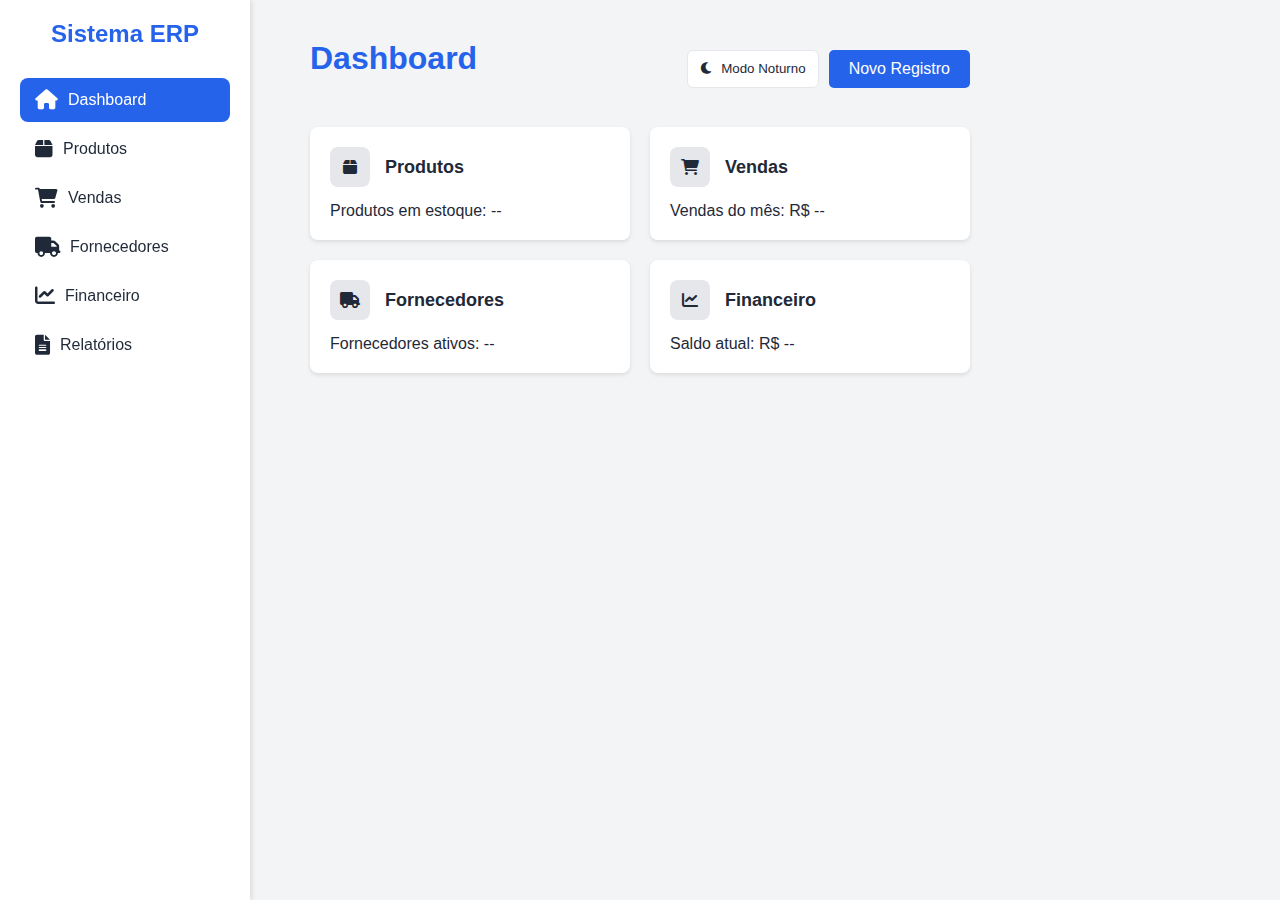
<file: Index.html>
<!DOCTYPE html>
<html lang="pt-BR" data-theme="light">
<head>
    <meta charset="UTF-8">
    <meta name="viewport" content="width=device-width, initial-scale=1.0">
    <title>Sistema ERP</title>
    <link rel="stylesheet" href="style.css">
    <link rel="stylesheet" href="https://cdnjs.cloudflare.com/ajax/libs/font-awesome/6.0.0/css/all.min.css">
</head>
<body>
    <div class="sidebar">
        <div class="logo">Sistema ERP</div>
        <nav>
            <a href="#" class="menu-item active">
                <i class="fas fa-home"></i>
                Dashboard
            </a>
            <a href="produtos.html" class="menu-item">
                <i class="fas fa-box"></i>
                Produtos
            </a>
            <a href="vendas.html" class="menu-item">
                <i class="fas fa-shopping-cart"></i>
                Vendas
            </a>
            <a href="fornecedores.html" class="menu-item">
                <i class="fas fa-truck"></i>
                Fornecedores
            </a>
            <a href="financeiro.html" class="menu-item">
                <i class="fas fa-chart-line"></i>
                Financeiro
            </a>
            <a href="relatorios.html" class="menu-item">
                <i class="fas fa-file-alt"></i>
                Relatórios
            </a>
        </nav>
    </div>

    <main class="main-content">
        <div class="header">
            <h1>Dashboard</h1>
            <div style="display: flex; gap: 10px;">
                <button class="theme-toggle" onclick="toggleTheme()">
                    <i class="fas fa-moon"></i>
                    <span class="theme-text">Modo Noturno</span>
                </button>
                <button class="btn">Novo Registro</button>
            </div>
        </div>

        <div class="grid-container">
            <div class="card">
                <div class="card-header">
                    <div class="card-icon">
                        <i class="fas fa-box"></i>
                    </div>
                    <h3 class="card-title">Produtos</h3>
                </div>
                <div class="card-content">
                    <p>Produtos em estoque: --</p>
                </div>
            </div>

            <div class="card">
                <div class="card-header">
                    <div class="card-icon">
                        <i class="fas fa-shopping-cart"></i>
                    </div>
                    <h3 class="card-title">Vendas</h3>
                </div>
                <div class="card-content">
                    <p>Vendas do mês: R$ --</p>
                </div>
            </div>

            <div class="card">
                <div class="card-header">
                    <div class="card-icon">
                        <i class="fas fa-truck"></i>
                    </div>
                    <h3 class="card-title">Fornecedores</h3>
                </div>
                <div class="card-content">
                    <p>Fornecedores ativos: --</p>
                </div>
            </div>

            <div class="card">
                <div class="card-header">
                    <div class="card-icon">
                        <i class="fas fa-chart-line"></i>
                    </div>
                    <h3 class="card-title">Financeiro</h3>
                </div>
                <div class="card-content">
                    <p>Saldo atual: R$ --</p>
                </div>
            </div>
        </div>
    </main>

    <script src="script.js"></script>
    <script src="script.js"></script>
</body>
</html>
</file>
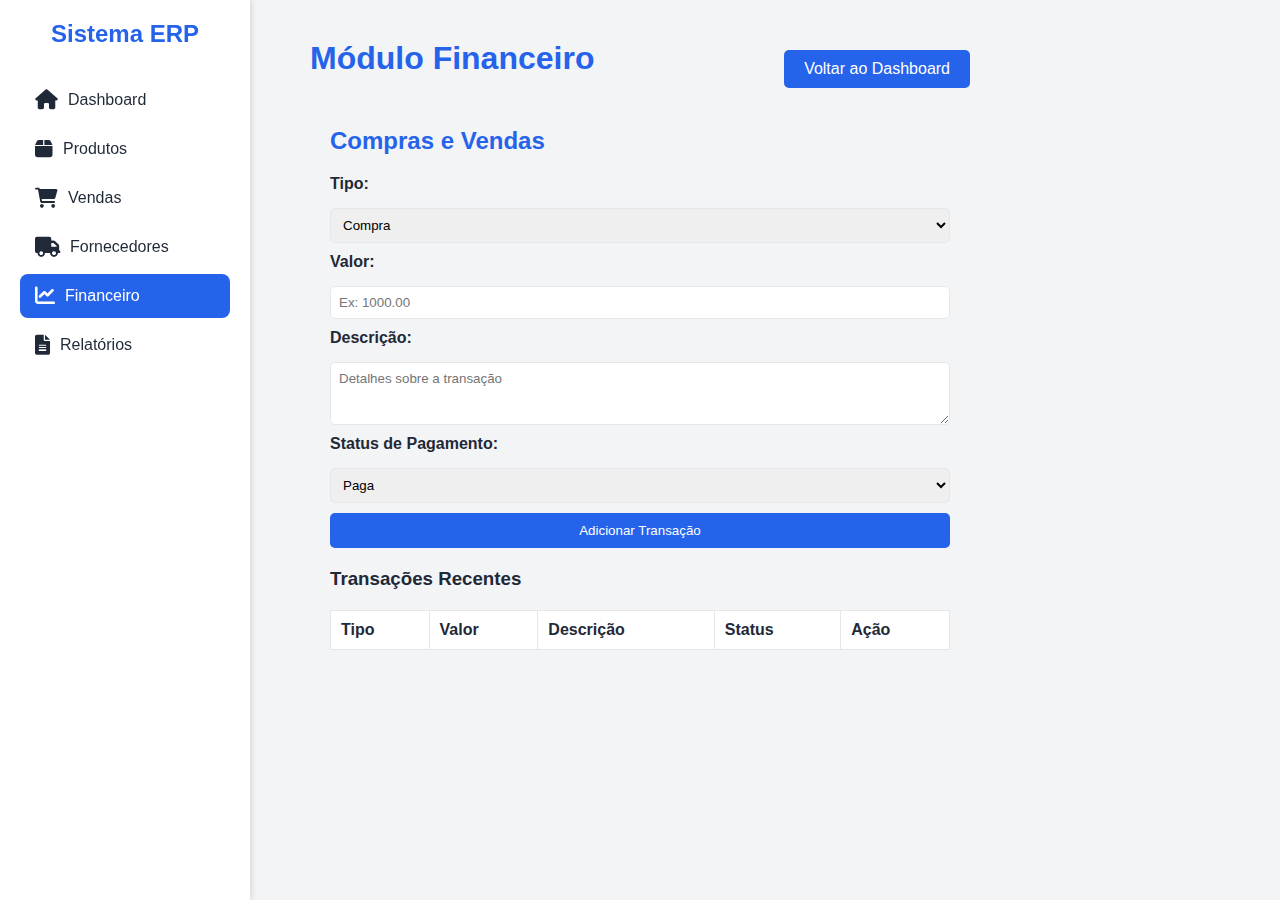
<file: financeiro.html>
<!DOCTYPE html>
<html lang="pt-BR" data-theme="light">
<head>
    <meta charset="UTF-8">
    <meta name="viewport" content="width=device-width, initial-scale=1.0">
    <title>Sistema ERP - Módulo Financeiro</title>
    <link rel="stylesheet" href="style.css">
    <link rel="stylesheet" href="https://cdnjs.cloudflare.com/ajax/libs/font-awesome/6.0.0/css/all.min.css">
</head>
<body>
    <div class="sidebar">
        <div class="logo">Sistema ERP</div>
        <nav>
            <a href="index.html" class="menu-item">
                <i class="fas fa-home"></i>
                Dashboard
            </a>
            <a href="produtos.html" class="menu-item">
                <i class="fas fa-box"></i>
                Produtos
            </a>
            <a href="vendas.html" class="menu-item">
                <i class="fas fa-shopping-cart"></i>
                Vendas
            </a>
            <a href="fornecedores.html" class="menu-item">
                <i class="fas fa-truck"></i>
                Fornecedores
            </a>
            <a href="financeiro.html" class="menu-item active">
                <i class="fas fa-chart-line"></i>
                Financeiro
            </a>
            <a href="relatorios.html" class="menu-item">
                <i class="fas fa-file-alt"></i>
                Relatórios
            </a>
        </nav>
    </div>

    <main class="main-content">
        <div class="header">
            <h1>Módulo Financeiro</h1>
            <button class="btn" onclick="window.location.href='index.html'">Voltar ao Dashboard</button>
        </div>

        <div class="content">
            <h2>Compras e Vendas</h2>
            <form id="transactionForm">
                <label for="type">Tipo:</label>
                <select id="type" required>
                    <option value="Compra">Compra</option>
                    <option value="Venda">Venda</option>
                </select>

                <label for="value">Valor:</label>
                <input type="number" id="value" required placeholder="Ex: 1000.00" />

                <label for="description">Descrição:</label>
                <textarea id="description" rows="3" placeholder="Detalhes sobre a transação"></textarea>

                <label for="status">Status de Pagamento:</label>
                <select id="status" required>
                    <option value="Paga">Paga</option>
                    <option value="Pendente">Pendente</option>
                </select>

                <button type="button" onclick="addTransaction()">Adicionar Transação</button>
            </form>

            <h3>Transações Recentes</h3>
            <table>
                <thead>
                    <tr>
                        <th>Tipo</th>
                        <th>Valor</th>
                        <th>Descrição</th>
                        <th>Status</th>
                        <th>Ação</th>
                    </tr>
                </thead>
                <tbody id="transactionList"></tbody>
            </table>
        </div>
    </main>

    <script src="script.js"></script>
</body>
</html>
</file>
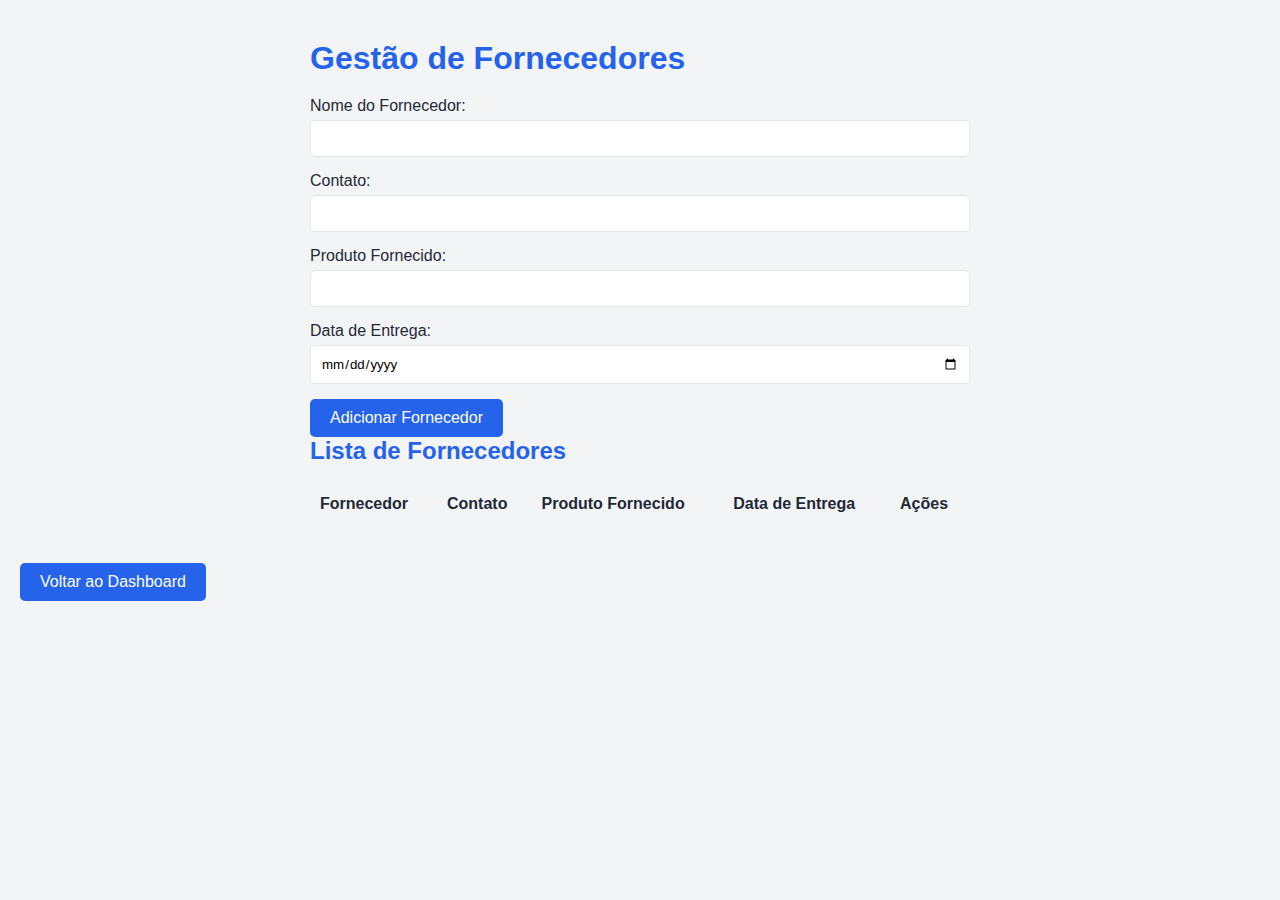
<file: fornecedores.html>
<!DOCTYPE html>
<html lang="pt-BR">
<head>
    <meta charset="UTF-8">
    <meta name="viewport" content="width=device-width, initial-scale=1.0">
    <title>Módulo de Fornecedores</title>
    <link rel="stylesheet" href="style.css">
</head>
<body>
    <div class="main-content">
        <h1>Gestão de Fornecedores</h1>
        
        <form id="supplierForm">
            <div class="form-group">
                <label for="supplierName">Nome do Fornecedor:</label>
                <input type="text" id="supplierName" name="supplierName" required>
            </div>
            
            <div class="form-group">
                <label for="contact">Contato:</label>
                <input type="text" id="contact" name="contact" required>
            </div>
            
            <div class="form-group">
                <label for="suppliedProduct">Produto Fornecido:</label>
                <input type="text" id="suppliedProduct" name="suppliedProduct" required>
            </div>
            
            <div class="form-group">
                <label for="deliveryDate">Data de Entrega:</label>
                <input type="date" id="deliveryDate" name="deliveryDate" required>
            </div>
            
            <button type="submit" class="btn">Adicionar Fornecedor</button>
        </form>
        
        <h2>Lista de Fornecedores</h2>
        <table id="supplierTable">
            <thead>
                <tr>
                    <th>Fornecedor</th>
                    <th>Contato</th>
                    <th>Produto Fornecido</th>
                    <th>Data de Entrega</th>
                    <th>Ações</th>
                </tr>
            </thead>
            <tbody>
                <!-- Fornecedores adicionados serão listados aqui -->
            </tbody>
        </table>
    </div>
    <!-- Botão para voltar ao Dashboard -->
    <div style="margin-top: 20px;">
        <a href="index.html">
            <button class="btn">Voltar ao Dashboard</button>
        </a>
    </div>

    <script src="fornecedores.js"></script>
</body>
</html>
</file>
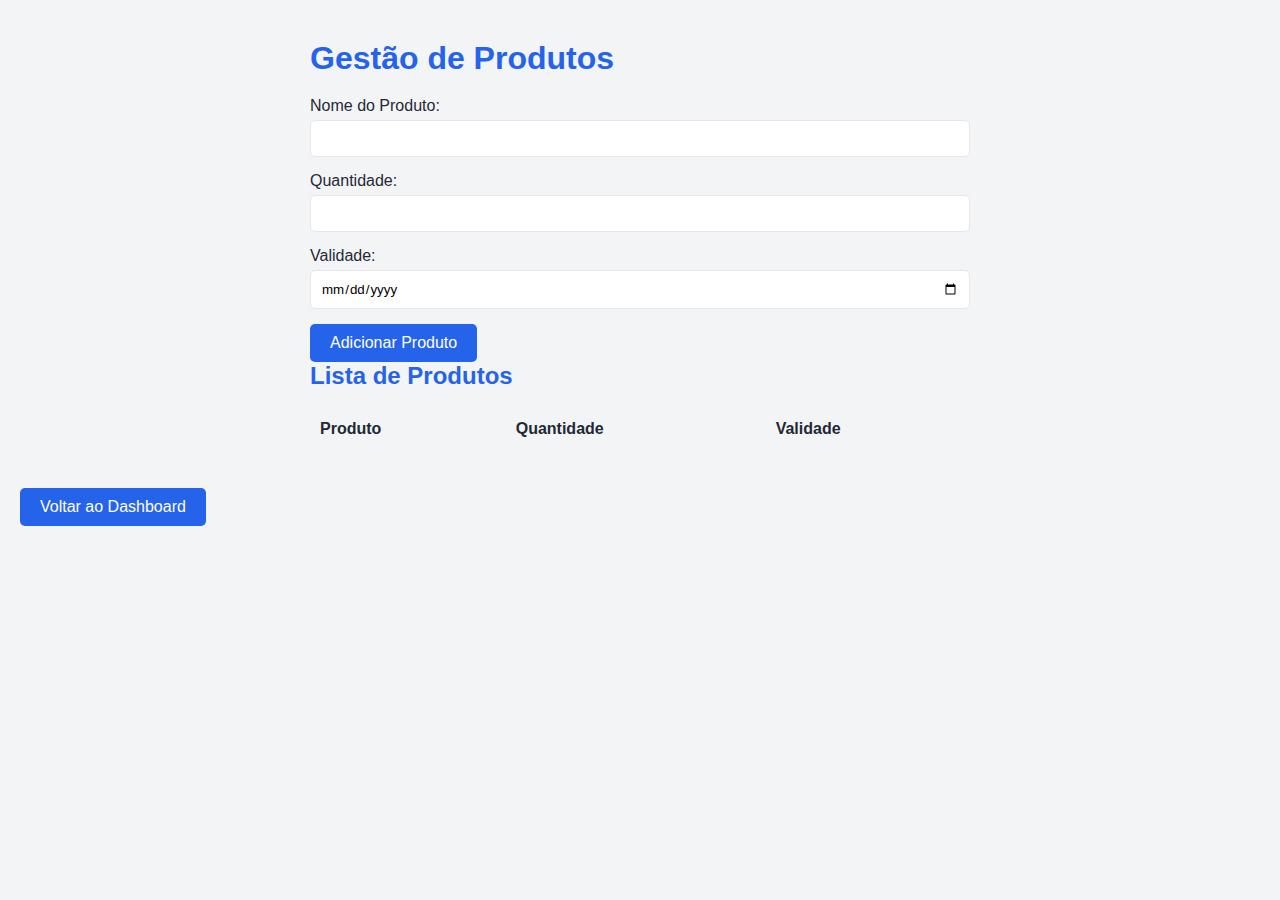
<file: produtos.html>
<!DOCTYPE html>
<html lang="pt-BR">
<head>
    <meta charset="UTF-8">
    <meta name="viewport" content="width=device-width, initial-scale=1.0">
    <title>Módulo de Produtos</title>
    <link rel="stylesheet" href="style.css">
</head>
<body>
    <div class="main-content">
        <h1>Gestão de Produtos</h1>
        
        <form id="productForm">
            <div class="form-group">
                <label for="productName">Nome do Produto:</label>
                <input type="text" id="productName" name="productName" required>
            </div>
            
            <div class="form-group">
                <label for="quantity">Quantidade:</label>
                <input type="number" id="quantity" name="quantity" min="1" required>
            </div>
            
            <div class="form-group">
                <label for="expirationDate">Validade:</label>
                <input type="date" id="expirationDate" name="expirationDate">
            </div>
            
            <button type="submit" class="btn">Adicionar Produto</button>
        </form>
        
        <h2>Lista de Produtos</h2>
        <table id="productTable">
            <thead>
                <tr>
                    <th>Produto</th>
                    <th>Quantidade</th>
                    <th>Validade</th>
                </tr>
            </thead>
            <tbody>
                <!-- Produtos adicionados serão listados aqui -->
            </tbody>
        </table>
    </div>

    <script src="produtos.js"></script>
    
    <!-- Botão para voltar ao Dashboard -->
    <div style="margin-top: 20px;">
        <a href="index.html">
            <button class="btn">Voltar ao Dashboard</button>
        </a>
    </div>
</body>
</html>
</file>
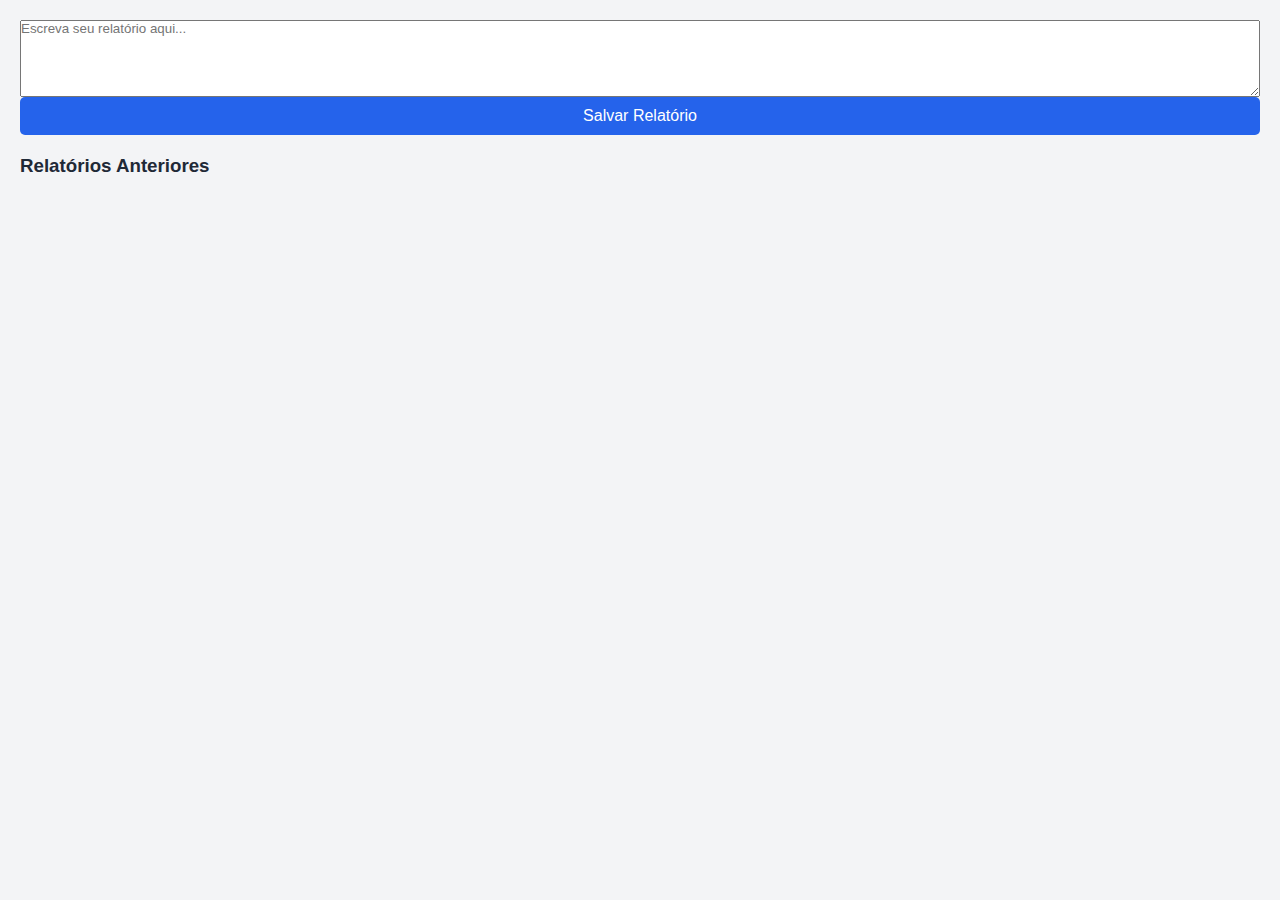
<file: relatorios.html>
<html lang="pt-BR">
<head>
        <meta charset="UTF-8">
        <meta name="viewport" content="width=device-width, initial-scale=1.0">
        <title>Módulo de relatórios</title>
        <link rel="stylesheet" href="style.css">
</head>
    <div class="create-report">
            <textarea id="reportText" rows="5" placeholder="Escreva seu relatório aqui..."></textarea>
            <button class="btn" onclick="saveReport()">Salvar Relatório</button>
        </div>
            <div class="reports-list">
            <h3>Relatórios Anteriores</h3>
            <div id="reportList" class="grid-container">
                <!-- Relatórios salvos serão listados aqui -->
            </div>
        </div>
    </div>
</file>
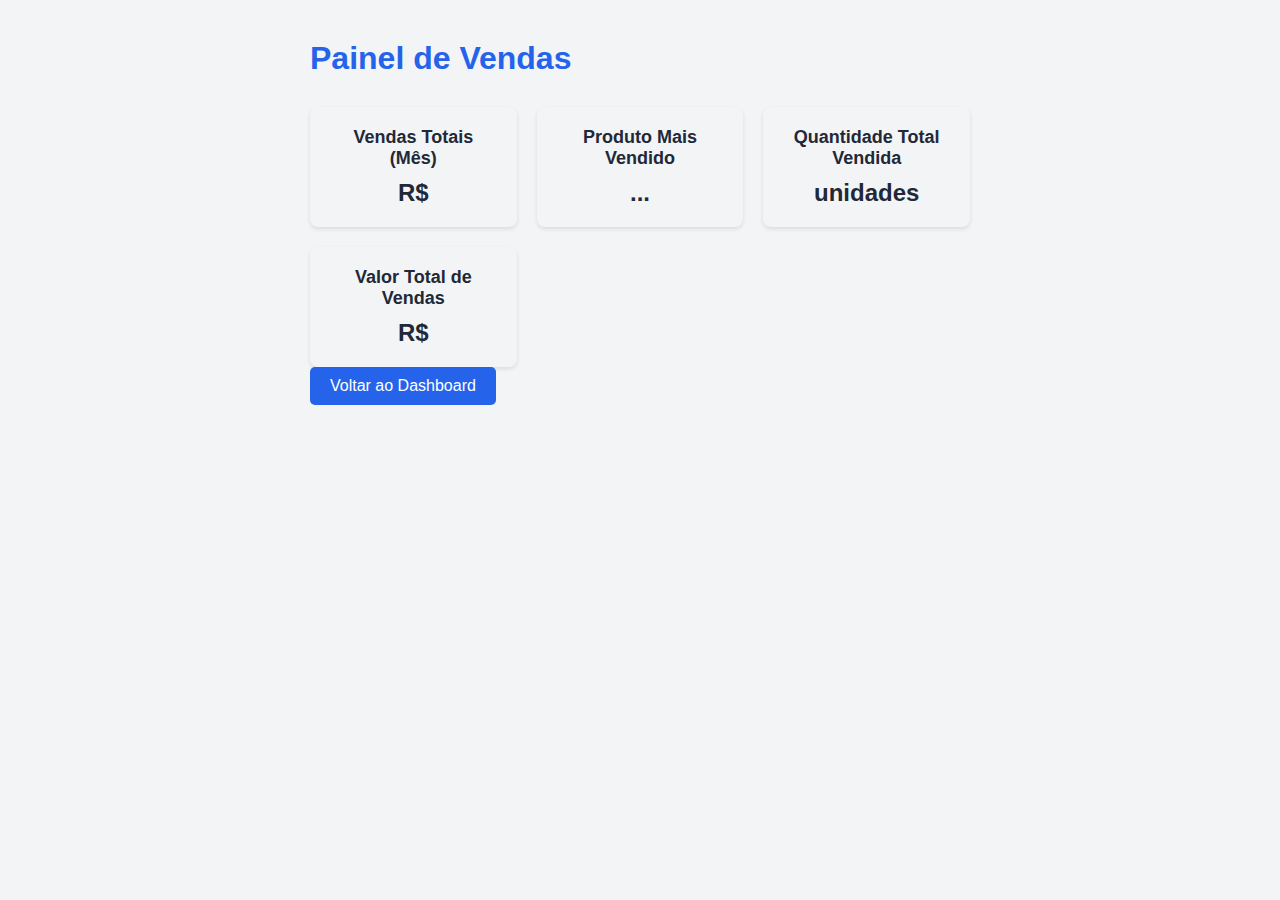
<file: vendas.html>
<!DOCTYPE html>
<html lang="pt-BR">
<head>
    <meta charset="UTF-8">
    <meta name="viewport" content="width=device-width, initial-scale=1.0">
    <title>Painel de Vendas</title>
    <link rel="stylesheet" href="style.css">
</head>
<body>
    <div class="main-content">
        <h1>Painel de Vendas</h1>
        
        <!-- Seção de KPIs -->
        <div class="kpi-container">
            <div class="kpi-item">
                <h3>Vendas Totais (Mês)</h3>
                <p id="totalSales">R$ --</p>
            </div>
            <div class="kpi-item">
                <h3>Produto Mais Vendido</h3>
                <p id="topProduct">--</p>
            </div>
            <div class="kpi-item">
                <h3>Quantidade Total Vendida</h3>
                <p id="totalQuantity">-- unidades</p>
            </div>
            <div class="kpi-item">
                <h3>Valor Total de Vendas</h3>
                <p id="totalRevenue">R$ --</p>
            </div>
        </div>
        
        <button class="btn" onclick="window.location.href='index.html'">Voltar ao Dashboard</button>
    </div>

    <script src="vendas.js"></script>
</body>
</html>
</file>
<file: style.css>
* {
    margin: 0;
    padding: 0;
    box-sizing: border-box;
    font-family: 'Segoe UI', Tahoma, Geneva, Verdana, sans-serif;
}

:root[data-theme="light"] {
    --primary-color: #2563eb;
    --hover-color: #1d4ed8;
    --bg-color: #f3f4f6;
    --card-bg: #ffffff;
    --text-color: #1f2937;
    --border-color: #e5e7eb;
    --sidebar-bg: #ffffff;
    --icon-bg: #e5e7eb;
}

:root[data-theme="dark"] {
    --primary-color: #3b82f6;
    --hover-color: #2563eb;
    --bg-color: #1f2937;
    --card-bg: #374151;
    --text-color: #f3f4f6;
    --border-color: #4b5563;
    --sidebar-bg: #111827;
    --icon-bg: #4b5563;
}

body {
    background-color: var(--bg-color);  /* Define a cor do fundo conforme a variável do tema */
    color: var(--text-color);
    transition: background-color 0.3s, color 0.3s;
}

.sidebar {
    width: 250px;
    height: 100vh;
    background-color: var(--sidebar-bg);
    position: fixed;
    left: 0;
    top: 0;
    padding: 20px;
    box-shadow: 2px 0 5px rgba(0, 0, 0, 0.1);
    transition: background-color 0.3s;
}

.logo {
    font-size: 24px;
    font-weight: bold;
    color: var(--primary-color);
    margin-bottom: 30px;
    text-align: center;
}

.menu-item {
    padding: 12px 15px;
    margin-bottom: 5px;
    cursor: pointer;
    border-radius: 8px;
    display: flex;
    align-items: center;
    color: var(--text-color);
    text-decoration: none;
    transition: background-color 0.3s, color 0.3s;
}

.menu-item:hover {
    background-color: var(--bg-color);
}

.menu-item.active {
    background-color: var(--primary-color);
    color: white;
}

.menu-item i {
    margin-right: 10px;
    font-size: 20px;
}

.main-content {
    margin-left: 250px;
    padding: 20px;
}

.header {
    display: flex;
    justify-content: space-between;
    align-items: center;
    margin-bottom: 30px;
}

.theme-toggle {
    padding: 8px 12px;
    border-radius: 6px;
    background-color: var(--card-bg);
    border: 1px solid var(--border-color);
    color: var(--text-color);
    cursor: pointer;
    display: flex;
    align-items: center;
    gap: 8px;
    transition: background-color 0.3s, color 0.3s;
}

.grid-container {
    display: grid;
    grid-template-columns: repeat(auto-fit, minmax(250px, 1fr));
    gap: 20px;
    margin-bottom: 30px;
}

.card {
    background-color: var(--card-bg);
    padding: 20px;
    border-radius: 8px;
    box-shadow: 0 2px 4px rgba(0, 0, 0, 0.1);
    transition: transform 0.2s, background-color 0.3s;
}

.card:hover {
    transform: translateY(-5px);
}

.card-header {
    display: flex;
    align-items: center;
    margin-bottom: 15px;
}

.card-icon {
    width: 40px;
    height: 40px;
    background-color: var(--icon-bg);
    border-radius: 8px;
    display: flex;
    align-items: center;
    justify-content: center;
    margin-right: 15px;
    transition: background-color 0.3s;
}

.card-title {
    font-size: 18px;
    font-weight: bold;
    color: var(--text-color);
}

.card-content {
    color: var(--text-color);
}

.btn {
    padding: 10px 20px;
    background-color: var(--primary-color);
    color: white;
    border: none;
    border-radius: 6px;
    cursor: pointer;
    font-size: 16px;
    transition: background-color 0.3s;
}

.btn:hover {
    background-color: var(--hover-color);
}

@media (max-width: 768px) {
    .sidebar {
        width: 100%;
        height: auto;
        position: relative;
    }

    .main-content {
        margin-left: 0;
    }

    .grid-container {
        grid-template-columns: 1fr;
    }
}

/* produtos CSS */

body {
    font-family: 'Segoe UI', Tahoma, Geneva, Verdana, sans-serif;
    background-color: #f3f4f6;
    color: #1f2937;
    margin: 0;
    padding: 20px;
}

.main-content {
    max-width: 600px;
    margin: 0 auto;
}

h1, h2 {
    color: #2563eb;
    margin-bottom: 20px;
}

.form-group {
    margin-bottom: 15px;
}

label {
    display: block;
    margin-bottom: 5px;
    color: #1f2937;
}

input[type="text"], input[type="number"], input[type="date"] {
    width: 100%;
    padding: 10px;
    border: 1px solid #e5e7eb;
    border-radius: 5px;
}

.btn {
    padding: 10px 20px;
    background-color: #2563eb;
    color: #fff;
    border: none;
    border-radius: 5px;
    cursor: pointer;
    font-size: 16px;
}

.btn:hover {
    background-color: #1d4ed8;
}

table {
    width: 100%;
    border-collapse: collapse;
    margin-top: 20px;
}

th, td {
    padding: 10px;
    text-align: left;
    border-bottom: 1px solid #e5e7eb;
}

/* Fornecedores CSS. */

/* Estilos específicos do módulo de fornecedores */
.main-content {
    max-width: 700px;
    margin: 0 auto;
}

h1, h2 {
    color: #2563eb;
    margin-bottom: 20px;
}

.form-group {
    margin-bottom: 15px;
}

label {
    display: block;
    margin-bottom: 5px;
    color: #1f2937;
}

input[type="text"], input[type="date"] {
    width: 100%;
    padding: 10px;
    border: 1px solid #e5e7eb;
    border-radius: 5px;
}

.btn {
    padding: 10px 20px;
    background-color: #2563eb;
    color: #fff;
    border: none;
    border-radius: 5px;
    cursor: pointer;
    font-size: 16px;
}

.btn:hover {
    background-color: #1d4ed8;
}

table {
    width: 100%;
    border-collapse: collapse;
    margin-top: 20px;
}

th, td {
    padding: 10px;
    text-align: left;
    border-bottom: 1px solid #e5e7eb;
}

.actions {
    display: flex;
    gap: 5px;
}

.delete-btn {
    padding: 5px 10px;
    background-color: #e11d48;
    color: #fff;
    border: none;
    border-radius: 5px;
    cursor: pointer;
}


/* Módulo Relatórios */

.relatorios-container {
    margin-top: 20px;
    padding: 20px;
}

.relatorios-container h2 {
    font-size: 24px;
    margin-bottom: 20px;
}

.create-report {
    display: flex;
    flex-direction: column;
    margin-bottom: 20px;
}

#createReportText {
    resize: vertical;
    padding: 10px;
    font-size: 16px;
    margin-bottom: 10px;
    border-radius: 6px;
    border: 1px solid var(--border-color);
    color: var(--text-color);
    background-color: var(--card-bg);
    transition: background-color 0.3s;
}

#createReportText:focus {
    outline: none;
    border-color: var(--primary-color);
}

.reports-list {
    display: flex;
    flex-direction: column;
}

.report-item {
    background-color: var(--card-bg);
    padding: 15px;
    border-radius: 8px;
    box-shadow: 0 2px 4px rgba(0, 0, 0, 0.1);
    margin-bottom: 15px;
}

.report-item p {
    color: var(--text-color);
}

.report-item .date {
    font-size: 12px;
    color: var(--border-color);
}

/* Responsividade */
@media (max-width: 768px) {
    .relatorios-container {
        padding: 10px;
    }
    
    .create-report textarea {
        font-size: 14px;
    }
}

/*  Vendas */
.kpi-container {
    display: grid;
    grid-template-columns: repeat(auto-fit, minmax(200px, 1fr));
    gap: 20px;
    margin-top: 30px;
}

.kpi-item {
    background-color: var(--card-bg);
    padding: 20px;
    border-radius: 8px;
    box-shadow: 0 2px 4px rgba(0, 0, 0, 0.1);
    text-align: center;
    transition: background-color 0.3s, transform 0.2s;
}

.kpi-item:hover {
    transform: translateY(-5px);
}

.kpi-item h3 {
    font-size: 18px;
    color: var(--primary-color);
    margin-bottom: 10px;
}

.kpi-item p {
    font-size: 24px;
    font-weight: bold;
    color: var(--text-color);
}

/*  Resumo Financeiro */
.summary-container {
    display: flex;
    justify-content: space-between;
    margin-top: 30px;
}

.summary-item {
    background-color: var(--card-bg);
    padding: 20px;
    border-radius: 8px;
    box-shadow: 0 2px 4px rgba(0, 0, 0, 0.1);
    text-align: center;
    width: 30%;
    transition: background-color 0.3s;
}

.summary-item h3 {
    font-size: 18px;
    color: var(--primary-color);
    margin-bottom: 10px;
}

.summary-item p {
    font-size: 24px;
    font-weight: bold;
    color: var(--text-color);
}

/* Estilo para Tabela Financeira */
.financial-table {
    width: 100%;
    border-collapse: collapse;
    margin-top: 20px;
    font-size: 16px;
}

.financial-table th,
.financial-table td {
    padding: 12px;
    border: 1px solid var(--border-color);
    text-align: left;
}

.financial-table th {
    background-color: var(--card-bg);
    color: var(--text-color);
}

.financial-table td {
    background-color: var(--bg-color);
}
/* Estilos para o módulo de Compras e Vendas */
.content {
    margin: 20px;
}

#transactionForm {
    display: flex;
    flex-direction: column;
    gap: 10px;
    margin-bottom: 20px;
}

#transactionForm label {
    font-weight: bold;
}

#transactionForm input,
#transactionForm select,
#transactionForm textarea {
    padding: 8px;
    border: 1px solid var(--border-color);
    border-radius: 5px;
}

#transactionForm button {
    padding: 10px;
    border: none;
    background-color: var(--primary-color);
    color: white;
    border-radius: 5px;
    cursor: pointer;
    transition: background-color 0.3s;
}

#transactionForm button:hover {
    background-color: var(--hover-color);
}

table {
    width: 100%;
    border-collapse: collapse;
    margin-top: 20px;
}

table, th, td {
    border: 1px solid var(--border-color);
    padding: 10px;
}

th {
    background-color: var(--card-bg);
}

td {
    text-align: center;
}

button.remove-btn {
    padding: 5px 10px;
    background-color: #e63946;
    color: white;
    border: none;
    border-radius: 4px;
    cursor: pointer;
}

button.remove-btn:hover {
    background-color: #d62828;
}
</file>
